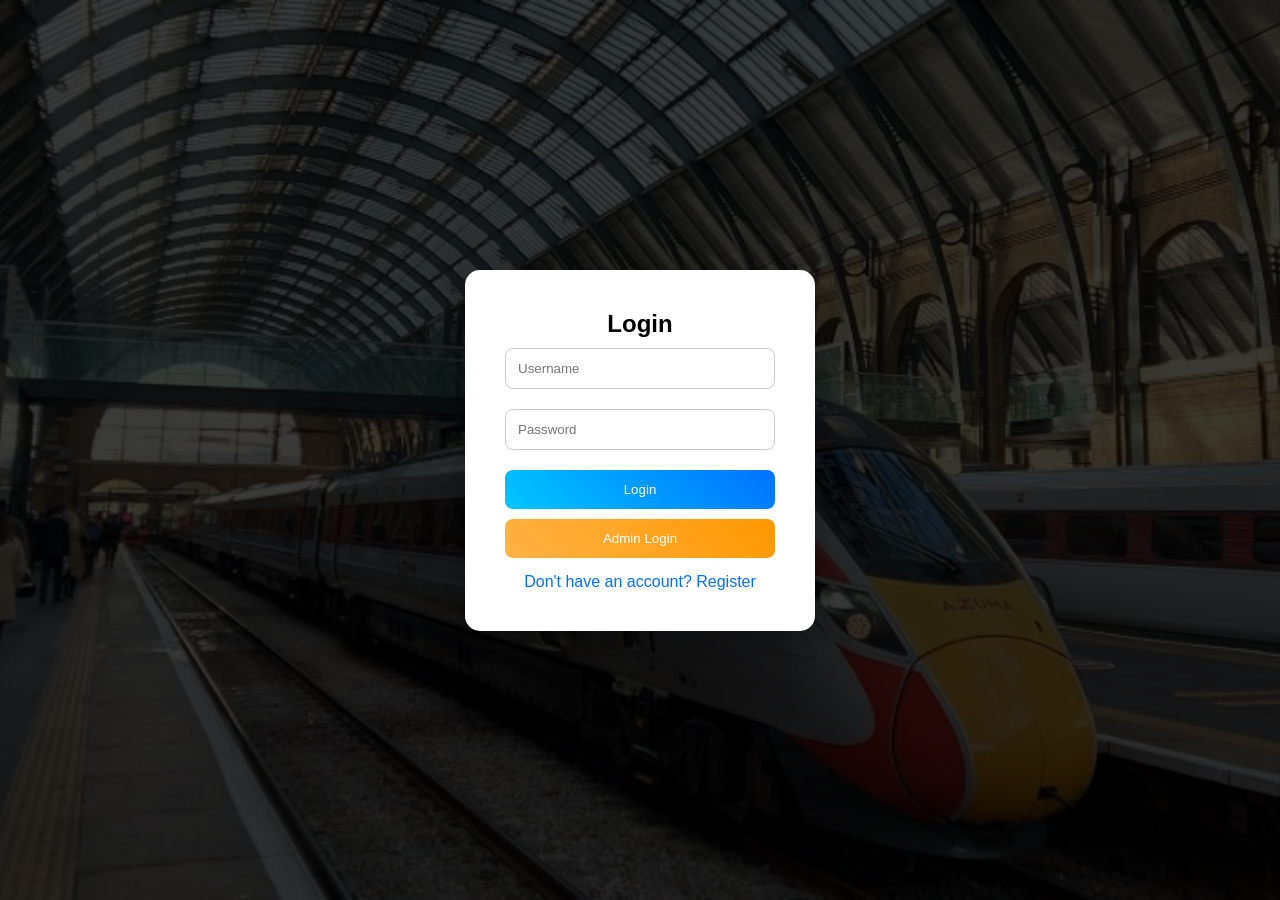
<file: src/main/resources/static/index.html>
<!DOCTYPE html>
<html lang="en">
<head>
    <meta charset="UTF-8">
    <title>QR Train Booking</title>
    <link rel="stylesheet" href="style.css">
</head>
<body>

<!-- AUTH SECTION -->
<div id="authSection" class="center-screen">

    <div class="auth-card">
        <h2 id="authTitle">Login</h2>

        <input type="text" id="username" placeholder="Username">
        <input type="password" id="password" placeholder="Password">

        <button type="button" id="authBtn" onclick="handleAuth()">Login</button>
        <button class="admin-btn" onclick="openAdminLogin()">Admin Login</button>

        <p id="authMsg"></p>

        <p class="switch-link" onclick="toggleAuth()">
            Don't have an account? Register
        </p>
    </div>

</div>

<!-- ADMIN LOGIN PAGE -->

<div id="adminLoginPage" class="center-screen hidden">

    <div class="auth-card">

        <h2>Admin Login</h2>
        <input id="adminUser" placeholder="Admin Username">
        <input id="adminPass" type="password" placeholder="Admin Password">
        <button onclick="checkAdmin()">Login</button>
        <button onclick="backToUserLogin()">Back</button>
        <p id="adminLoginMsg"></p>

    </div>

</div>

<!-- DASHBOARD -->
<div id="dashboard" class="hidden">

    <!-- Dashboard Menu -->
    <div id="mainMenu" class="menu-card">
        <h2>Dashboard</h2>

        <button onclick="showSection('searchSection')">Train Search</button>
        <button onclick="showSection('bookingSection')">Book Ticket</button>
        <button onclick="showSection('cancelSection')">Cancel Ticket</button>
        <button onclick="logout()">Logout</button>
    </div>

    <!-- SEARCH -->
    <div id="searchSection" class="card hidden">
        <h3>Search Trains</h3>
        <input id="source" placeholder="Source">
        <input id="destination" placeholder="Destination">
        <button onclick="searchTrains()">Search</button>
        <div id="trainResults"></div>
        <button onclick="goHome()">Back</button>
    </div>

    <!-- BOOK -->
    <div id="bookingSection" class="card hidden">
        <h3>Book Ticket</h3>
        <div id="bookingTrainTable"></div>
        <input id="passengerName" placeholder="Passenger Name">
        <input id="passengerAge" placeholder="Passenger Age">
        <input type="hidden" id="trainId">
        <p id="selectedTrain">
            <strong>Selected Train:</strong> None
        </p>
        <input id="seats" placeholder="Seats">
        <button id="paymentBtn" onclick="makePayment()">
            Proceed to Payment
        </button>
        <p id="bookingMsg"></p>
        <img id="qrImage" width="200">
        <button id="downloadBtn" onclick="downloadPDF()" class="hidden">
            Download PDF
        </button>
        <button onclick="goHome()">Back</button>
    </div>

    <!-- CANCEL -->
    <div id="cancelSection" class="card hidden">
        <h3>Cancel Ticket</h3>
        <input id="cancelTicketNumber" placeholder="Ticket Number (Ex: TKT4832)">
        <button onclick="cancelTicket()">Cancel Ticket</button>
        <p id="cancelMsg"></p>
        <button onclick="goHome()">Back</button>
    </div>

    <!-- ADMIN -->
    <div id="adminSection" class="card hidden">

        <!-- REAL ADMIN PANEL -->
        <div id="adminPanel" class="hidden">

            <h3>Admin Panel</h3>

            <div class="admin-actions">
                <button onclick="loadAllTrains()">View Trains</button>
                <button onclick="loadAllTickets()">View Tickets</button>
            </div>

            <h4>Add Train</h4>

            <input id="adminTrainNumber" placeholder="Train Number (Ex: CH1005)">
            <input id="adminTrainName" placeholder="Train Name">
            <input id="adminSource" placeholder="Source">
            <input id="adminDestination" placeholder="Destination">
            <label>Departure Time</label>
            <input type="time" id="adminDepartureTime">
            <label>Arrival Time</label>
            <input type="time" id="adminArrivalTime">
            <input id="adminFare" placeholder="Fare">
            <input id="adminSeats" placeholder="Seats">

            <button onclick="addTrain()">Add Train</button>

            <!-- ADMIN DATA TABLE -->
            <div id="adminData"></div>

        </div>

        <button onclick="backToUserLogin()">Back</button>

    </div>

</div>

<script src="app.js"></script>
</body>
</html>
</file>
<file: src/main/resources/static/style.css>
* {
    margin: 0;
    padding: 0;
    box-sizing: border-box;
    font-family: 'Segoe UI', sans-serif;
}

body {
    margin: 0;
    padding: 0;
    font-family: 'Segoe UI', sans-serif;

    background:
        linear-gradient(rgba(0,0,0,0.65), rgba(0,0,0,0.65)),
        url("images/train_1img.jpg");

    background-size: cover;
    background-position: center;
    background-attachment: fixed;

    min-height: 100vh;
}

/* Center screen */
.center-screen {
    display: flex;
    justify-content: center;
    align-items: center;
    height: 100vh;
}

/* Auth Card */
.auth-card {
    background: white;
    padding: 40px;
    width: 350px;
    border-radius: 15px;
    box-shadow: 0 15px 40px rgba(0,0,0,0.3);
    text-align: center;
}

.auth-card input {
    width: 100%;
    padding: 12px;
    margin: 10px 0;
    border-radius: 8px;
    border: 1px solid #ccc;
}

.auth-card button {
    width: 100%;
    padding: 12px;
    margin-top: 10px;

    border: none;
    background: linear-gradient(45deg, #00c6ff, #0072ff);
    color: white;
    border-radius: 8px;
    cursor: pointer;
}

#authMsg{
    margin-top: 15px;
    margin-bottom: 15px;
    text-align: center;
    color: red;
    font-weight: 500;
}

.admin-btn{
background: linear-gradient(45deg, #ffb347, #ff9800) !important;
}

.switch-link {
    margin-top: 15px;
    color: #0072ff;
    cursor: pointer;
}

.msg {
    margin-top: 10px;
    font-size: 14px;
}

/* Dashboard */
.top-bar {
    background: rgba(0,0,0,0.8);
    color: white;
    padding: 15px 30px;
    display: flex;
    justify-content: space-between;
    align-items: center;
}

.top-bar h2 {
    margin: 0;
}

.top-buttons button {
    margin-left: 10px;
    padding: 8px 15px;
    border: none;
    background: linear-gradient(45deg, #00c6ff, #0072ff);
    color: white;
    border-radius: 6px;
    cursor: pointer;
    transition: 0.2s ease;
}

.top-buttons button:hover {
    transform: translateY(-2px);
}

.content {
    width: 100%;
    max-width: 400px;
}

/* Center content sections */
.card {
    max-width: 420px;
    width: 90%;
    margin: auto;
    padding: 30px;
    background: rgba(255,255,255,0.9);
    border-radius: 12px;
}

.card h3{
    margin-bottom:20px;
    text-align:center;
}

/* Admin section smaller */
#adminSection {
    max-width: 500px;
}

.card input {
    width: 100%;
    padding: 12px;
    margin: 10px 0;
    border-radius: 6px;
    border: 1px solid #ccc;
}

#selectedTrain{
    width: 100%;
    box-sizing: border-box;
    padding: 12px;
    margin: 10px 0;
    border: 1px solid #ccc;
    border-radius: 6px;
    background: #f8f9fa;
    font-size: 16px;
}

.card button {
    width: 100%;
    padding: 12px;
    margin-top: 12px;
    border: none;
    border-radius: 8px;
    background: linear-gradient(45deg,#1e90ff,#00c6ff);
    color: white;
    cursor: pointer;
}

.card button:last-of-type {
    margin: 12px 0;
}

.hidden {
    display: none;
}

body::before{
content:"";
position:fixed;
top:0;
left:0;
width:100%;
height:100%;
background:rgba(0,0,0,0.35);
z-index:-1;
}

#dashboard {
    justify-content: center;
    align-items: center;
    min-height: 100vh;
}

#dashboard:not(.hidden){
    display:flex;
}

#qrImage {
    display: block;
    margin: 15px auto;
}

#dashboard .card {
    transition: 0.3s ease;
}

#dashboard .card:hover {
    transform: translateY(-5px);
}

.dashboard-card {
    background: white;
    padding: 40px;
    width: 380px;
    border-radius: 20px;
    box-shadow: 0 20px 50px rgba(0,0,0,0.4);
    text-align: center;
}

.dashboard-card button {
    width: 100%;
    padding: 12px;
    margin: 12px 0;
    border: none;
    border-radius: 10px;
    background: linear-gradient(45deg, #00c6ff, #0072ff);
    color: white;
    font-size: 15px;
    cursor: pointer;
    transition: 0.3s ease;
}

.dashboard-card button:hover {
    transform: translateY(-3px);
    box-shadow: 0 10px 20px rgba(0,114,255,0.4);
}

/* ===== DASHBOARD WHITE BOX ===== */
.menu-card {
    background: white;
    padding: 40px;
    width: 380px;
    border-radius: 20px;
    box-shadow: 0 20px 50px rgba(0,0,0,0.4);
    text-align: center;
}

/* ===== DASHBOARD BUTTONS ===== */
.menu-card button {
    width: 100%;
    margin: 12px 0;
    padding: 12px;
    border: none;
    border-radius: 10px;
    background: linear-gradient(45deg, #00c6ff, #0072ff);
    color: white;
    font-weight: 600;
    cursor: pointer;
    transition: 0.3s ease;
}

.menu-card button:hover {
    transform: translateY(-3px);
    box-shadow: 0 10px 25px rgba(0,114,255,0.4);
}

.admin-actions {
    display: flex;
    gap: 10px;
    margin-bottom: 20px;
}

.admin-actions button {
    flex: 1;
    height: 45px;
    font-size: 15px;
    border-radius: 8px;
}

.auth-overlay{
    position: fixed;
    top: 0;
    left: 0;
    width: 100%;
    height: 100vh;
    background: rgba(0,0,0,0.4);
    z-index: 1000;
}

/* ===== PROFESSIONAL TABLE DESIGN ===== */

.table-container{
    margin-top:20px;
    overflow-x:auto;
}

table{
    width:100%;
    border-collapse:collapse;
    margin-top:10px;
    font-size:14px;
}

table thead{
    background:#0072ff;
    color:white;
}

table th, table td{
    padding:10px;
    text-align:center;
    border-bottom:1px solid #ddd;
}

table tbody tr:hover{
    background:#f2f7ff;
}

table th{
    font-weight:600;
}

.delete-btn{
    background:#ff4d4d;
    border:none;
    padding:6px 10px;
    color:white;
    border-radius:6px;
    cursor:pointer;
}

/* TABLE CONTAINER FIX */
#adminData{
    margin-top:20px;
    overflow-x:auto;
}

/* TABLE STYLE */
#adminData table{
    width:100%;
    border-collapse:collapse;
    font-size:14px;
}

#adminData th{
    background:#0072ff;
    color:white;
    padding:10px;
}

#adminData td{
    padding:10px;
    border-bottom:1px solid #ddd;
    text-align:center;
}

#adminData tr:hover{
    background:#f5f9ff;
}

/* DELETE BUTTON */
#adminData button{
    background:#ff4d4d;
    color:white;
    border:none;
    padding:6px 12px;
    border-radius:6px;
    cursor:pointer;
}

#adminData button:hover{
    background:#e60000;
}

#adminSection{
    max-height:80vh;
    overflow-y:auto;
}

.card{
    box-shadow:0 10px 30px rgba(0,0,0,0.25);
}

.admin-download{
background:#28a745;
color:white;
border:none;
padding:6px 12px;
border-radius:6px;
cursor:pointer;
}

.delete-ticket-btn{

    background:#ff4d4d;
    color:white;
    border:none;
    padding:6px 12px;
    border-radius:6px;
    cursor:pointer;
    margin-top:5px;

}

.delete-ticket-btn:hover{
    background:#d93636;
}

#bookingMsg{
    margin-top:20px;
}

#paymentBtn:disabled{
    background: #bdbdbd;
    cursor: not-allowed;
    opacity: 0.7;
}

#cancelMsg{
    margin-top: 10px;
}
</file>
